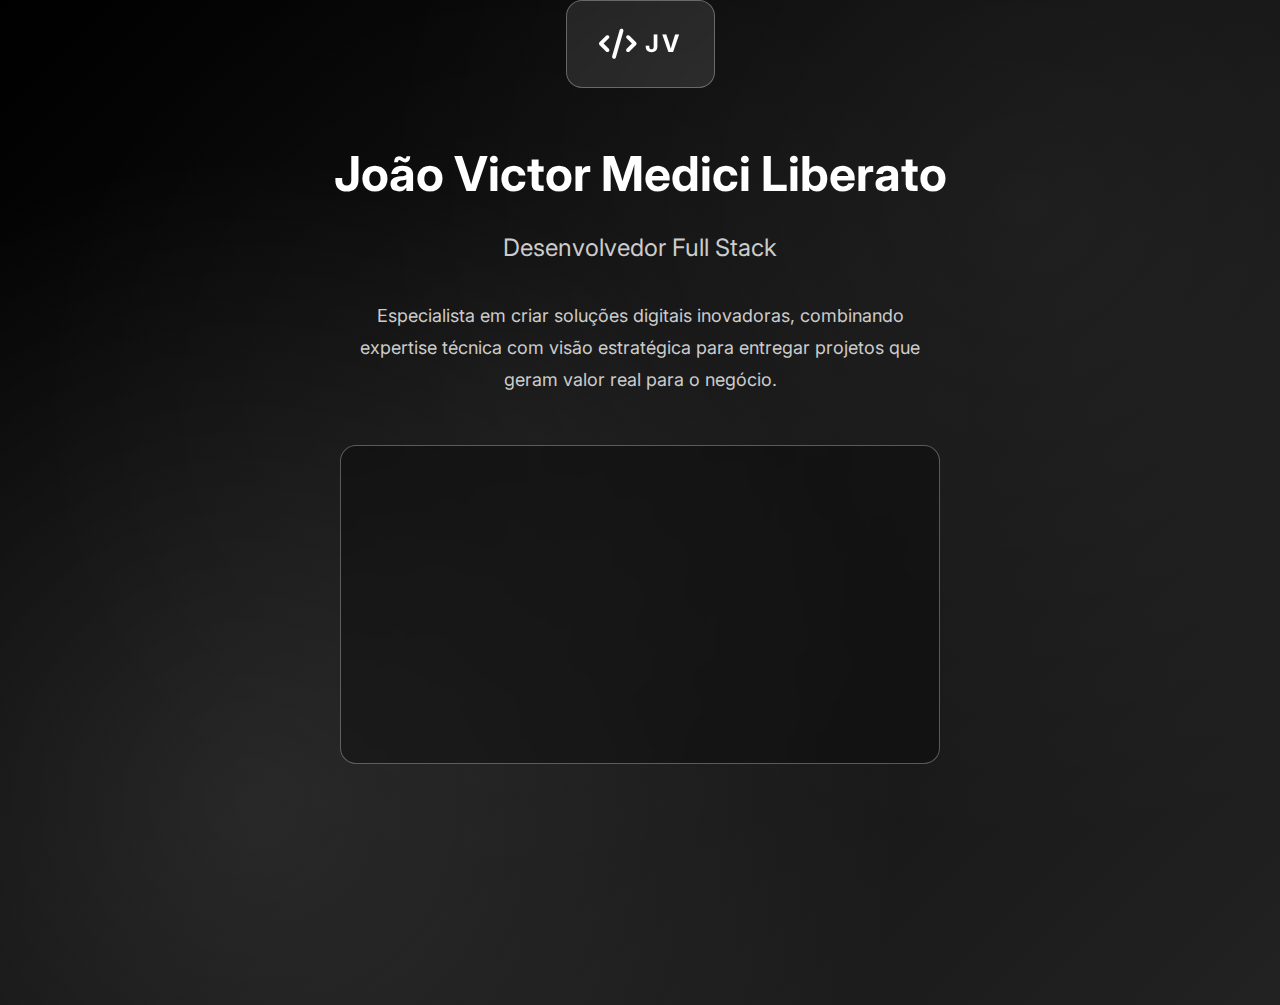
<file: index.html>
<!DOCTYPE html>
<html lang="pt-BR">
<head>
    <meta charset="UTF-8">
    <meta name="viewport" content="width=device-width, initial-scale=1.0">
    <title>João Victor - Desenvolvedor Full Stack</title>
    <link rel="stylesheet" href="css/style.css">
    <link href="https://fonts.googleapis.com/css2?family=Inter:wght@300;400;500;600;700&display=swap" rel="stylesheet">
    <link rel="stylesheet" href="https://cdnjs.cloudflare.com/ajax/libs/font-awesome/6.0.0/css/all.min.css">
    <style>
        /* Landing Page Styles */
        .landing-page {
            min-height: 100vh;
            background: linear-gradient(135deg, var(--primary-black) 0%, var(--secondary-black) 50%, var(--tertiary-black) 100%);
            display: flex;
            align-items: center;
            justify-content: center;
            position: relative;
            overflow: hidden;
        }

        .landing-page::before {
            content: '';
            position: absolute;
            top: 0;
            left: 0;
            right: 0;
            bottom: 0;
            background: 
                radial-gradient(circle at 20% 80%, rgba(255, 255, 255, 0.1) 0%, transparent 50%),
                radial-gradient(circle at 80% 20%, rgba(255, 255, 255, 0.05) 0%, transparent 50%),
                radial-gradient(circle at 40% 40%, rgba(255, 255, 255, 0.03) 0%, transparent 50%);
            pointer-events: none;
        }

        .landing-container {
            max-width: 1200px;
            width: 100%;
            padding: 0 var(--spacing-md);
            z-index: 1;
            position: relative;
            text-align: center;
        }

        .landing-content {
            animation: fadeInUp 1.5s ease-out;
        }

        .landing-logo {
            display: inline-flex;
            align-items: center;
            gap: var(--spacing-sm);
            margin-bottom: var(--spacing-2xl);
            padding: var(--spacing-lg) var(--spacing-xl);
            background: rgba(255, 255, 255, 0.1);
            border: 1px solid rgba(255, 255, 255, 0.3);
            border-radius: var(--radius-lg);
            backdrop-filter: blur(10px);
        }

        .landing-logo i {
            font-size: var(--font-size-3xl);
            color: var(--accent-white);
        }

        .landing-logo span {
            font-size: var(--font-size-2xl);
            font-weight: 700;
            color: var(--text-primary);
            letter-spacing: 3px;
        }

        .landing-title {
            margin-bottom: var(--spacing-xl);
        }

        .landing-title h1 {
            font-size: var(--font-size-5xl);
            font-weight: 700;
            color: var(--text-primary);
            margin-bottom: var(--spacing-md);
            background: linear-gradient(135deg, var(--text-primary) 0%, var(--accent-white) 100%);
            -webkit-background-clip: text;
            -webkit-text-fill-color: transparent;
            background-clip: text;
            animation: glow 2s ease-in-out infinite alternate;
        }

        .landing-title h2 {
            font-size: var(--font-size-2xl);
            font-weight: 400;
            color: var(--text-secondary);
            margin-bottom: var(--spacing-lg);
        }

        .landing-description {
            max-width: 600px;
            margin: 0 auto var(--spacing-2xl);
            font-size: var(--font-size-lg);
            color: var(--text-secondary);
            line-height: 1.8;
        }

        /* Typing Animation Styles */
        .typing-animation {
            margin-bottom: var(--spacing-3xl);
            display: flex;
            justify-content: center;
        }

        .typing-container {
            background: rgba(0, 0, 0, 0.3);
            border: 1px solid rgba(255, 255, 255, 0.3);
            border-radius: var(--radius-lg);
            padding: var(--spacing-xl);
            backdrop-filter: blur(10px);
            font-family: 'Courier New', monospace;
            font-size: var(--font-size-lg);
            line-height: 1.6;
            max-width: 600px;
            width: 100%;
        }

        .typing-line {
            margin-bottom: var(--spacing-md);
            opacity: 0;
            transform: translateY(20px);
            animation: typingFadeIn 0.8s ease-out forwards;
        }

        .typing-line:nth-child(1) { animation-delay: 0.5s; }
        .typing-line:nth-child(2) { animation-delay: 1.2s; }
        .typing-line:nth-child(3) { animation-delay: 1.9s; }
        .typing-line:nth-child(4) { animation-delay: 2.6s; }
        .typing-line:nth-child(5) { animation-delay: 3.3s; }

        .typing-prefix {
            color: #ff6b6b;
            font-weight: 600;
        }

        .typing-variable {
            color: #4ecdc4;
            font-weight: 600;
        }

        .typing-operator {
            color: #f7f7f7;
            margin: 0 4px;
        }

        .typing-value {
            color: #ffe66d;
            font-weight: 500;
        }

        .typing-semicolon {
            color: #f7f7f7;
            margin-left: 4px;
        }

        @keyframes typingFadeIn {
            to {
                opacity: 1;
                transform: translateY(0);
            }
        }



        .landing-cta {
            margin-bottom: var(--spacing-2xl);
        }

        .landing-btn {
            display: inline-flex;
            align-items: center;
            gap: var(--spacing-md);
            padding: var(--spacing-lg) var(--spacing-2xl);
            font-size: var(--font-size-xl);
            font-weight: 600;
            color: var(--primary-black);
            background: var(--accent-white);
            border: 2px solid var(--accent-white);
            border-radius: var(--radius-lg);
            text-decoration: none;
            transition: var(--transition-normal);
            box-shadow: 0 4px 15px rgba(255, 255, 255, 0.3);
        }

        .landing-btn:hover {
            background: var(--accent-white-hover);
            border-color: var(--accent-white-hover);
            transform: translateY(-3px);
            box-shadow: 0 8px 25px rgba(255, 255, 255, 0.4);
        }

        .landing-btn i {
            font-size: var(--font-size-lg);
        }

        .landing-footer {
            display: flex;
            justify-content: center;
            gap: var(--spacing-xl);
            margin-top: var(--spacing-2xl);
        }

        .landing-social {
            display: flex;
            gap: var(--spacing-md);
        }

        .landing-social a {
            display: flex;
            align-items: center;
            justify-content: center;
            width: 45px;
            height: 45px;
            background: rgba(255, 255, 255, 0.1);
            border: 1px solid rgba(255, 255, 255, 0.3);
            border-radius: var(--radius-md);
            color: var(--accent-white);
            text-decoration: none;
            transition: var(--transition-normal);
        }

        .landing-social a:hover {
            background: var(--accent-white);
            color: var(--primary-black);
            transform: translateY(-2px);
        }

        @keyframes fadeInUp {
            from {
                opacity: 0;
                transform: translateY(50px);
            }
            to {
                opacity: 1;
                transform: translateY(0);
            }
        }

        @keyframes glow {
            from {
                text-shadow: 0 0 20px rgba(255, 255, 255, 0.5);
            }
            to {
                text-shadow: 0 0 30px rgba(255, 255, 255, 0.8);
            }
        }

        /* Responsividade */
        @media (max-width: 768px) {
            .landing-title h1 {
                font-size: var(--font-size-4xl);
            }
            
            .landing-title h2 {
                font-size: var(--font-size-xl);
            }
            

            
            .landing-description {
                font-size: var(--font-size-base);
            }
            
            .typing-container {
                font-size: var(--font-size-base);
                padding: var(--spacing-lg);
            }
            
            .landing-btn {
                font-size: var(--font-size-lg);
                padding: var(--spacing-md) var(--spacing-xl);
            }
        }

        @media (max-width: 480px) {
            .landing-title h1 {
                font-size: var(--font-size-3xl);
            }
            
            .landing-title h2 {
                font-size: var(--font-size-lg);
            }
            
            .landing-logo {
                padding: var(--spacing-md) var(--spacing-lg);
            }
            
            .landing-logo span {
                font-size: var(--font-size-xl);
            }
            
            .typing-container {
                font-size: var(--font-size-sm);
                padding: var(--spacing-md);
            }
        }
    </style>
</head>
<body>
    <div class="landing-page">
        <div class="landing-container">
            <div class="landing-content">
                <div class="landing-logo">
                    <i class="fas fa-code"></i>
                    <span>JV</span>
                </div>
                
                <div class="landing-title">
                    <h1>João Victor Medici Liberato</h1>
                    <h2>Desenvolvedor Full Stack</h2>
                </div>
                
                <p class="landing-description">
                    Especialista em criar soluções digitais inovadoras, combinando expertise técnica 
                    com visão estratégica para entregar projetos que geram valor real para o negócio.
                </p>
                
                <div class="typing-animation">
                    <div class="typing-container">
                        <div class="typing-line">
                            <span class="typing-prefix">const</span>
                            <span class="typing-variable">name</span>
                            <span class="typing-operator">:</span>
                            <span class="typing-value">'JV'</span>
                            <span class="typing-semicolon">;</span>
                        </div>
                        <div class="typing-line">
                            <span class="typing-prefix">const</span>
                            <span class="typing-variable">passion</span>
                            <span class="typing-operator">:</span>
                            <span class="typing-value">'coding'</span>
                            <span class="typing-semicolon">;</span>
                        </div>
                        <div class="typing-line">
                            <span class="typing-prefix">const</span>
                            <span class="typing-variable">role</span>
                            <span class="typing-operator">:</span>
                            <span class="typing-value">'Full Stack Developer'</span>
                            <span class="typing-semicolon">;</span>
                        </div>
                        <div class="typing-line">
                            <span class="typing-prefix">const</span>
                            <span class="typing-variable">location</span>
                            <span class="typing-operator">:</span>
                            <span class="typing-value">'Brazil'</span>
                            <span class="typing-semicolon">;</span>
                        </div>
                        <div class="typing-line">
                            <span class="typing-prefix">const</span>
                            <span class="typing-variable">skills</span>
                            <span class="typing-operator">:</span>
                            <span class="typing-value">['JavaScript', 'React', 'Node.js', 'Python']</span>
                            <span class="typing-semicolon">;</span>
                        </div>
                    </div>
                </div>
                
                <div class="landing-cta">
                    <a href="portfolio.html" class="landing-btn">
                        <i class="fas fa-rocket"></i>
                        Começar
                    </a>
                </div>
                
                <div class="landing-footer">
                    <div class="landing-social">
                        <a href="https://www.linkedin.com/in/jo%C3%A3o-victor-medici-liberato-a2979618a/" title="LinkedIn">
                            <i class="fab fa-linkedin"></i>
                        </a>
                        <a href="https://github.com/Jotavmk" title="GitHub">
                            <i class="fab fa-github"></i>
                        </a>
                        <a href="https://www.instagram.com/jv.medici/" title="Instagram">
                            <i class="fab fa-instagram"></i>
                        </a>
                    </div>
                </div>
            </div>
        </div>
    </div>

    <script>
        // Adicionar efeito de hover nos botões sociais
        document.querySelectorAll('.landing-social a').forEach(link => {
            link.addEventListener('mouseenter', function() {
                this.style.transform = 'translateY(-3px) scale(1.1)';
            });
            
            link.addEventListener('mouseleave', function() {
                this.style.transform = 'translateY(0) scale(1)';
            });
        });

        // Adicionar efeito de clique no botão principal
        document.querySelector('.landing-btn').addEventListener('click', function(e) {
            // Adicionar efeito de clique
            this.style.transform = 'translateY(-1px) scale(0.98)';
            
            setTimeout(() => {
                this.style.transform = 'translateY(-3px) scale(1)';
            }, 150);
        });

        // Adicionar animação de entrada para os elementos
        const observerOptions = {
            threshold: 0.1,
            rootMargin: '0px 0px -50px 0px'
        };

        const observer = new IntersectionObserver((entries) => {
            entries.forEach(entry => {
                if (entry.isIntersecting) {
                    entry.target.style.opacity = '1';
                    entry.target.style.transform = 'translateY(0)';
                }
            });
        }, observerOptions);

        // Observar todos os elementos da landing page
        document.querySelectorAll('.landing-content > *').forEach(element => {
            element.style.opacity = '0';
            element.style.transform = 'translateY(30px)';
            element.style.transition = 'opacity 0.6s ease, transform 0.6s ease';
            observer.observe(element);
        });
    </script>
</body>
</html>
</file>
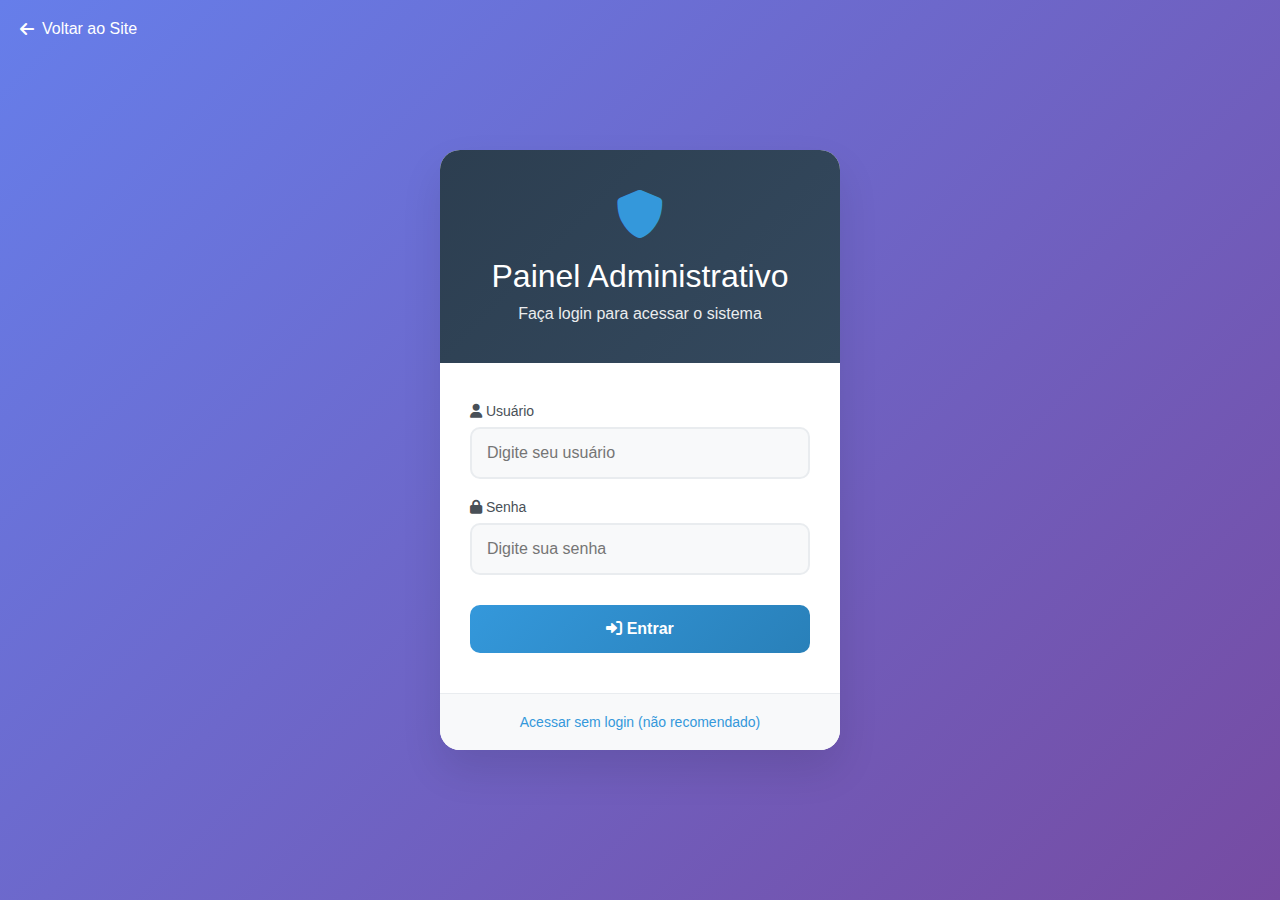
<file: admin_login.html>
<!DOCTYPE html>
<html lang="pt-BR">
<head>
    <meta charset="UTF-8">
    <meta name="viewport" content="width=device-width, initial-scale=1.0">
    <title>Login Administrativo - João Victor</title>
    <link rel="stylesheet" href="https://cdnjs.cloudflare.com/ajax/libs/font-awesome/6.0.0/css/all.min.css">
    <style>
        * {
            margin: 0;
            padding: 0;
            box-sizing: border-box;
        }
        
        body {
            font-family: 'Segoe UI', Tahoma, Geneva, Verdana, sans-serif;
            background: linear-gradient(135deg, #667eea 0%, #764ba2 100%);
            min-height: 100vh;
            display: flex;
            align-items: center;
            justify-content: center;
            padding: 20px;
        }
        
        .login-container {
            background: white;
            border-radius: 20px;
            box-shadow: 0 20px 40px rgba(0,0,0,0.1);
            overflow: hidden;
            width: 100%;
            max-width: 400px;
            position: relative;
        }
        
        .login-header {
            background: linear-gradient(135deg, #2c3e50 0%, #34495e 100%);
            color: white;
            padding: 40px 30px;
            text-align: center;
        }
        
        .login-header h1 {
            font-size: 2rem;
            margin-bottom: 10px;
            font-weight: 300;
        }
        
        .login-header p {
            font-size: 1rem;
            opacity: 0.9;
        }
        
        .login-header i {
            font-size: 3rem;
            margin-bottom: 20px;
            color: #3498db;
        }
        
        .login-form {
            padding: 40px 30px;
        }
        
        .form-group {
            margin-bottom: 20px;
        }
        
        .form-group label {
            display: block;
            margin-bottom: 8px;
            font-weight: 500;
            color: #495057;
            font-size: 14px;
        }
        
        .form-group input {
            width: 100%;
            padding: 15px;
            border: 2px solid #e9ecef;
            border-radius: 10px;
            font-size: 16px;
            transition: all 0.3s ease;
            background: #f8f9fa;
        }
        
        .form-group input:focus {
            outline: none;
            border-color: #3498db;
            background: white;
            box-shadow: 0 0 0 3px rgba(52, 152, 219, 0.1);
        }
        
        .btn-login {
            width: 100%;
            background: linear-gradient(135deg, #3498db 0%, #2980b9 100%);
            color: white;
            border: none;
            padding: 15px;
            border-radius: 10px;
            cursor: pointer;
            font-size: 16px;
            font-weight: 600;
            transition: all 0.3s ease;
            margin-top: 10px;
        }
        
        .btn-login:hover {
            transform: translateY(-2px);
            box-shadow: 0 10px 20px rgba(52, 152, 219, 0.3);
        }
        
        .btn-login:disabled {
            background: #bdc3c7;
            cursor: not-allowed;
            transform: none;
            box-shadow: none;
        }
        
        .login-footer {
            text-align: center;
            padding: 20px 30px;
            border-top: 1px solid #e9ecef;
            background: #f8f9fa;
        }
        
        .login-footer p {
            color: #6c757d;
            font-size: 14px;
        }
        
        .login-footer a {
            color: #3498db;
            text-decoration: none;
            font-weight: 500;
        }
        
        .login-footer a:hover {
            text-decoration: underline;
        }
        
        .result {
            margin-top: 15px;
            padding: 15px;
            border-radius: 10px;
            font-size: 14px;
            text-align: center;
        }
        
        .success {
            background: #d4edda;
            color: #155724;
            border: 1px solid #c3e6cb;
        }
        
        .error {
            background: #f8d7da;
            color: #721c24;
            border: 1px solid #f5c6cb;
        }
        
        .info {
            background: #d1ecf1;
            color: #0c5460;
            border: 1px solid #bee5eb;
        }
        
        .loading {
            display: inline-block;
            width: 20px;
            height: 20px;
            border: 3px solid #ffffff;
            border-radius: 50%;
            border-top-color: transparent;
            animation: spin 1s ease-in-out infinite;
        }
        
        @keyframes spin {
            to { transform: rotate(360deg); }
        }
        
        .back-link {
            position: absolute;
            top: 20px;
            left: 20px;
            color: white;
            text-decoration: none;
            font-size: 16px;
            display: flex;
            align-items: center;
            gap: 8px;
            transition: all 0.3s ease;
        }
        
        .back-link:hover {
            transform: translateX(-5px);
        }
    </style>
</head>
<body>
    <a href="index.html" class="back-link">
        <i class="fas fa-arrow-left"></i>
        Voltar ao Site
    </a>
    
    <div class="login-container">
        <div class="login-header">
            <i class="fas fa-shield-alt"></i>
            <h1>Painel Administrativo</h1>
            <p>Faça login para acessar o sistema</p>
        </div>
        
        <form class="login-form" id="loginForm">
            <div class="form-group">
                <label for="username">
                    <i class="fas fa-user"></i> Usuário
                </label>
                <input type="text" id="username" name="username" required placeholder="Digite seu usuário">
            </div>
            
            <div class="form-group">
                <label for="password">
                    <i class="fas fa-lock"></i> Senha
                </label>
                <input type="password" id="password" name="password" required placeholder="Digite sua senha">
            </div>
            
            <button type="submit" class="btn-login" id="loginBtn">
                <i class="fas fa-sign-in-alt"></i> Entrar
            </button>
            
            <div id="loginResult"></div>
        </form>
        
        <div class="login-footer">
            <p><a href="admin.html">Acessar sem login (não recomendado)</a></p>
        </div>
    </div>

    <script>
        const API_BASE_URL = '/sitejv/api';
        
        // Verificar se já está logado
        function checkIfLoggedIn() {
            const userData = localStorage.getItem('sitejv_user');
            if (userData) {
                const user = JSON.parse(userData);
                if (user && user.username) {
                    // Redirecionar para o painel admin
                    window.location.href = 'admin.html';
                }
            }
        }
        
        // Executar verificação ao carregar a página
        checkIfLoggedIn();
        
        // Login
        document.getElementById('loginForm').addEventListener('submit', async function(e) {
            e.preventDefault();
            
            const username = document.getElementById('username').value;
            const password = document.getElementById('password').value;
            const loginBtn = document.getElementById('loginBtn');
            const resultDiv = document.getElementById('loginResult');
            
            if (!username || !password) {
                resultDiv.className = 'result error';
                resultDiv.innerHTML = '<i class="fas fa-exclamation-triangle"></i> Preencha todos os campos';
                return;
            }
            
            // Mostrar loading
            loginBtn.innerHTML = '<span class="loading"></span> Entrando...';
            loginBtn.disabled = true;
            resultDiv.className = 'result info';
            resultDiv.innerHTML = '<i class="fas fa-spinner fa-spin"></i> Verificando credenciais...';
            
            try {
                const response = await fetch(API_BASE_URL + '/login_simple.php', {
                    method: 'POST',
                    headers: { 'Content-Type': 'application/json' },
                    body: JSON.stringify({ username, password })
                });
                
                const data = await response.json();
                
                if (data.success) {
                    // Salvar dados do usuário
                    localStorage.setItem('sitejv_user', JSON.stringify({
                        id: data.user_id,
                        username: data.username,
                        email: data.email,
                        is_admin: data.is_admin
                    }));
                    
                    resultDiv.className = 'result success';
                    resultDiv.innerHTML = '<i class="fas fa-check-circle"></i> Login realizado com sucesso! Redirecionando...';
                    
                    // Redirecionar para o painel admin
                    setTimeout(() => {
                        window.location.href = 'admin.html';
                    }, 1500);
                    
                } else {
                    resultDiv.className = 'result error';
                    resultDiv.innerHTML = `<i class="fas fa-times-circle"></i> ${data.error || 'Credenciais inválidas'}`;
                    loginBtn.innerHTML = '<i class="fas fa-sign-in-alt"></i> Entrar';
                    loginBtn.disabled = false;
                }
                
            } catch (error) {
                resultDiv.className = 'result error';
                resultDiv.innerHTML = `<i class="fas fa-times-circle"></i> Erro de conexão: ${error.message}`;
                loginBtn.innerHTML = '<i class="fas fa-sign-in-alt"></i> Entrar';
                loginBtn.disabled = false;
            }
        });
        
        // Verificação de segurança - remover credenciais padrão
        document.addEventListener('DOMContentLoaded', function() {
            // Manter campos limpos para segurança
            const usernameInput = document.getElementById('username');
            const passwordInput = document.getElementById('password');
            
            // Limpar placeholders para segurança
            usernameInput.placeholder = 'Digite seu usuário';
            passwordInput.placeholder = 'Digite sua senha';
        });
    </script>
</body>
</html>
</file>
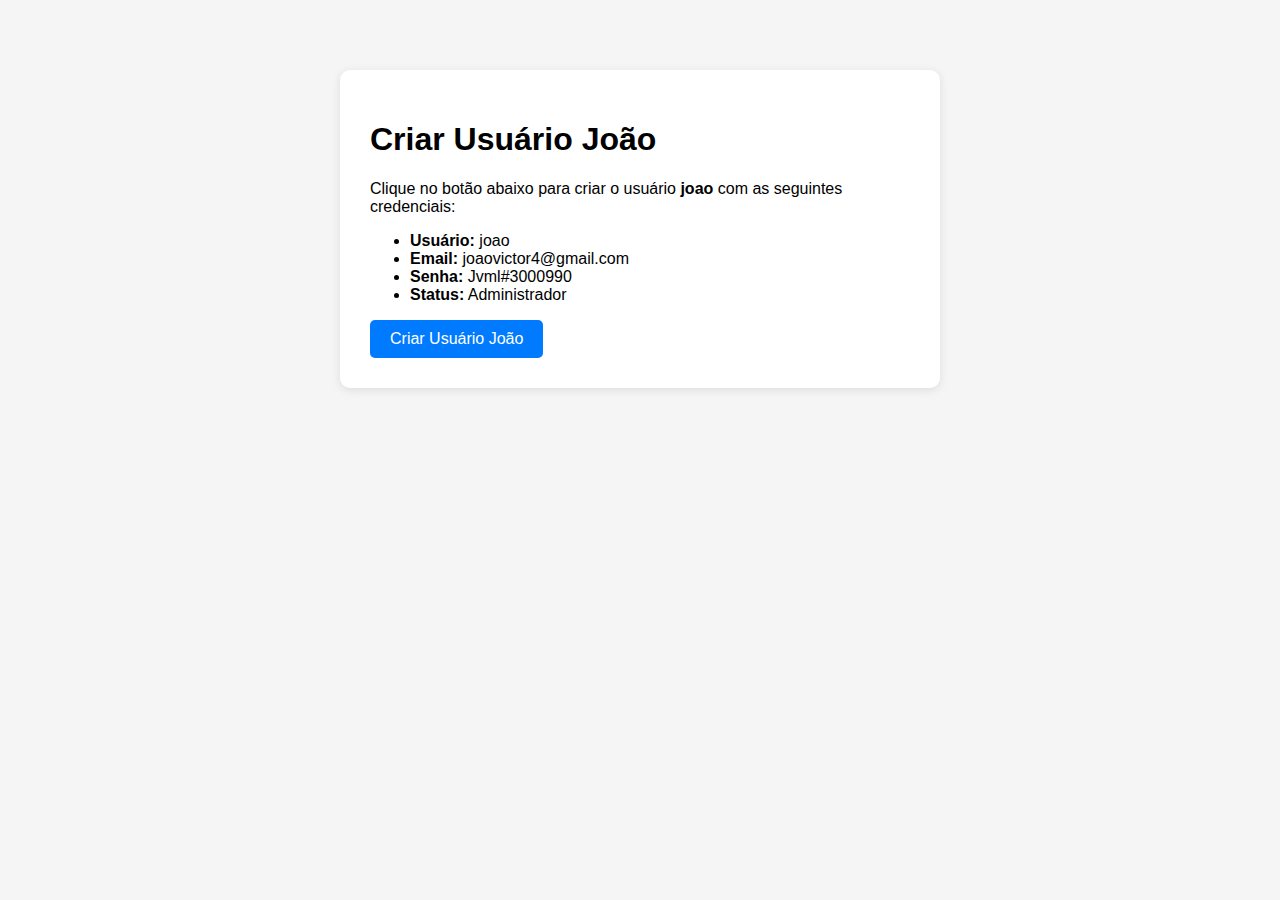
<file: create_joao_user.html>
<!DOCTYPE html>
<html lang="pt-BR">
<head>
    <meta charset="UTF-8">
    <meta name="viewport" content="width=device-width, initial-scale=1.0">
    <title>Criar Usuário João</title>
    <style>
        body {
            font-family: Arial, sans-serif;
            max-width: 600px;
            margin: 50px auto;
            padding: 20px;
            background-color: #f5f5f5;
        }
        .container {
            background: white;
            padding: 30px;
            border-radius: 10px;
            box-shadow: 0 2px 10px rgba(0,0,0,0.1);
        }
        button {
            background: #007bff;
            color: white;
            border: none;
            padding: 10px 20px;
            border-radius: 5px;
            cursor: pointer;
            font-size: 16px;
        }
        button:hover {
            background: #0056b3;
        }
        .result {
            margin-top: 20px;
            padding: 15px;
            border-radius: 5px;
            white-space: pre-wrap;
        }
        .success {
            background: #d4edda;
            color: #155724;
            border: 1px solid #c3e6cb;
        }
        .error {
            background: #f8d7da;
            color: #721c24;
            border: 1px solid #f5c6cb;
        }
    </style>
</head>
<body>
    <div class="container">
        <h1>Criar Usuário João</h1>
        <p>Clique no botão abaixo para criar o usuário <strong>joao</strong> com as seguintes credenciais:</p>
        <ul>
            <li><strong>Usuário:</strong> joao</li>
            <li><strong>Email:</strong> joaovictor4@gmail.com</li>
            <li><strong>Senha:</strong> Jvml#3000990</li>
            <li><strong>Status:</strong> Administrador</li>
        </ul>
        
        <button onclick="createUser()">Criar Usuário João</button>
        
        <div id="result"></div>
    </div>

    <script>
        async function createUser() {
            const button = document.querySelector('button');
            const resultDiv = document.getElementById('result');
            
            button.disabled = true;
            button.textContent = 'Criando usuário...';
            
            try {
                const response = await fetch('/sitejv/api/create_joao_user.php', {
                    method: 'POST',
                    headers: {
                        'Content-Type': 'application/json',
                    },
                    body: JSON.stringify({})
                });
                
                const data = await response.json();
                
                if (data.success) {
                    resultDiv.className = 'result success';
                    resultDiv.textContent = `✅ ${data.message}\n\nCredenciais:\n- Usuário: ${data.credentials.username}\n- Email: ${data.credentials.email}\n- Senha: ${data.credentials.password}\n- Admin: ${data.credentials.is_admin ? 'Sim' : 'Não'}`;
                } else {
                    resultDiv.className = 'result error';
                    resultDiv.textContent = `❌ ${data.message || data.error}`;
                }
            } catch (error) {
                resultDiv.className = 'result error';
                resultDiv.textContent = `❌ Erro ao criar usuário: ${error.message}`;
            } finally {
                button.disabled = false;
                button.textContent = 'Criar Usuário João';
            }
        }
    </script>
</body>
</html>
</file>
<file: css/style.css>
/* Reset and Base Styles */
html {
    width: 100%;
    max-width: 100%;
    overflow-x: hidden;
}

* {
    margin: 0;
    padding: 0;
    box-sizing: border-box;
}

:root {
    /* Color Palette */
    --primary-black: #000000;
    --secondary-black: #111111;
    --tertiary-black: #222222;
    --primary-white: #ffffff;
    --secondary-white: #f5f5f5;
    --accent-white: #ffffff;
    --accent-white-hover: #e6e6e6;
    --accent-white-light: #f0f0f0;
    --accent-blue: #ffffff;
    --accent-blue-hover: #e6e6e6;
    --accent-blue-light: #f0f0f0;
    --text-primary: #ffffff;
    --text-secondary: #cccccc;
    --text-muted: #888888;
    --border-color: #333333;
    --shadow-color: rgba(255, 255, 255, 0.1);
    --accent-color: #ffffff;
    --bg-primary: #000000;
    --bg-color: #000000;
    
    /* Typography */
    --font-family: 'Inter', -apple-system, BlinkMacSystemFont, 'Segoe UI', Roboto, sans-serif;
    --font-size-xs: 0.75rem;
    --font-size-sm: 0.875rem;
    --font-size-base: 1rem;
    --font-size-lg: 1.125rem;
    --font-size-xl: 1.25rem;
    --font-size-2xl: 1.5rem;
    --font-size-3xl: 1.875rem;
    --font-size-4xl: 2.25rem;
    --font-size-5xl: 3rem;
    
    /* Spacing */
    --spacing-xs: 0.25rem;
    --spacing-sm: 0.5rem;
    --spacing-md: 1rem;
    --spacing-lg: 1.5rem;
    --spacing-xl: 2rem;
    --spacing-2xl: 3rem;
    --spacing-3xl: 4rem;
    
    /* Border Radius */
    --radius-sm: 0.25rem;
    --radius-md: 0.5rem;
    --radius-lg: 1rem;
    --radius-xl: 1.5rem;
    
    /* Transitions */
    --transition-fast: 0.15s ease;
    --transition-normal: 0.3s ease;
    --transition-slow: 0.5s ease;
}

body {
    font-family: var(--font-family);
    background-color: var(--primary-black);
    color: var(--text-primary);
    line-height: 1.6;
    overflow-x: hidden;
    width: 100%;
    max-width: 100%;
}

/* Container */
.container {
    max-width: 1200px;
    margin: 0 auto;
    padding: 0 var(--spacing-md);
}

/* Navigation */
.navbar {
    position: fixed;
    top: 0;
    width: 100%;
    background-color: rgba(10, 10, 10, 0.95);
    backdrop-filter: blur(10px);
    border-bottom: 1px solid var(--border-color);
    z-index: 1000;
    transition: var(--transition-normal);
}

.nav-container {
    max-width: 1200px;
    margin: 0 auto;
    padding: 0 var(--spacing-md);
    display: flex;
    justify-content: space-between;
    align-items: center;
    height: 70px;
}

.nav-logo a {
    display: flex;
    align-items: center;
    gap: 0.5rem;
    text-decoration: none;
    transition: var(--transition-normal);
}

.nav-logo a:hover {
    transform: scale(1.05);
}

.nav-logo .logo-arrow {
    color: var(--accent-blue);
    font-size: 1.5rem;
    font-weight: bold;
    transition: var(--transition-normal);
}

.nav-logo a:hover .logo-arrow {
    transform: translateX(5px);
}

.nav-logo .logo-text {
    color: var(--text-primary);
    font-size: 1.5rem;
    font-weight: bold;
}

.nav-menu {
    display: flex;
    list-style: none;
    gap: 2rem;
}

.nav-link {
    color: var(--text-primary);
    text-decoration: none;
    font-weight: 500;
    transition: var(--transition-normal);
    position: relative;
}

.nav-link:hover {
    color: var(--accent-blue);
}

.nav-link::after {
    content: '';
    position: absolute;
    bottom: -5px;
    left: 0;
    width: 0;
    height: 2px;
    background: var(--accent-blue);
    transition: var(--transition-normal);
}

.nav-link:hover::after {
    width: 100%;
}

.hamburger {
    display: none;
    flex-direction: column;
    cursor: pointer;
}

.bar {
    width: 25px;
    height: 3px;
    background: var(--text-primary);
    margin: 3px 0;
    transition: var(--transition-normal);
}

/* Main Content */
.main-content {
    padding-top: 70px;
    min-height: 100vh;
}

/* Hero Section */
    .hero {
        min-height: 100vh;
        display: flex;
        align-items: center;
        justify-content: flex-start;
        background: var(--primary-black);
        position: relative;
        overflow: hidden;
    }

.hero::before {
    content: '';
    position: absolute;
    top: 0;
    right: 0;
    width: 50%;
    height: 100%;
    background-image: url('../images/perfil/capa2.jpg');
    background-size: cover;
    background-position: center;
    background-repeat: no-repeat;
    filter: grayscale(100%);
    z-index: 1;
}

.hero::after {
    content: '';
    position: absolute;
    top: 0;
    right: 0;
    width: 50%;
    height: 100%;
    background: linear-gradient(135deg, rgba(0, 0, 0, 0.8) 0%, rgba(0, 0, 0, 0.6) 50%, rgba(0, 0, 0, 0.4) 100%);
    animation: pulse 4s ease-in-out infinite;
    z-index: 2;
}

    .hero-content {
        display: flex;
        flex-direction: column;
        gap: 3rem;
        align-items: flex-start;
        text-align: left;
        z-index: 3;
        position: relative;
        padding-left: 100px;
        max-width: 50%;
        width: 100%;
    }

        .hero-main {
        display: flex;
        flex-direction: column;
        align-items: flex-start;
        max-width: 100%;
        width: 100%;
        text-align: left;
    }
    
    .hero-text {
        text-align: left;
    }

.hero-title {
    font-size: 3.5rem;
    font-weight: 700;
    margin-bottom: 1rem;
    color: var(--text-primary);
}

.highlight {
    color: var(--accent-white);
    position: relative;
}

.highlight::after {
    content: '';
    position: absolute;
    bottom: 0;
    left: 0;
    width: 100%;
    height: 3px;
    background: var(--accent-white);
    animation: glow 2s ease-in-out infinite alternate;
}

@keyframes glow {
    0% { box-shadow: 0 0 5px var(--accent-white); }
    100% { box-shadow: 0 0 20px var(--accent-white), 0 0 30px var(--accent-white); }
}

.hero-subtitle {
    font-size: 1.5rem;
    color: var(--accent-white);
    margin-bottom: 1rem;
}

.hero-description {
    font-size: 1.125rem;
    color: var(--text-secondary);
    margin-bottom: 2rem;
    line-height: 1.6;
}

.hero-buttons {
    display: flex;
    gap: 1rem;
    flex-wrap: wrap;
}

.btn {
    display: inline-flex;
    align-items: center;
    gap: 0.5rem;
    padding: 0.75rem 1.5rem;
    font-size: 1rem;
    font-weight: 600;
    text-decoration: none;
    border-radius: 0.5rem;
    transition: var(--transition-normal);
    border: none;
    cursor: pointer;
}

.btn-primary {
    background: linear-gradient(135deg, var(--primary-black) 0%, var(--secondary-black) 100%);
    color: var(--primary-white);
}

.btn-primary:hover {
    transform: translateY(-2px);
    box-shadow: 0 8px 25px rgba(0, 0, 0, 0.3);
}

.btn-secondary {
    background: linear-gradient(135deg, var(--primary-black) 0%, var(--secondary-black) 100%);
    color: var(--primary-white);
}

.btn-secondary:hover {
    transform: translateY(-2px);
    box-shadow: 0 8px 25px rgba(0, 0, 0, 0.3);
}

.btn-outline {
    background: transparent;
    color: var(--text-primary);
    border: 2px solid var(--border-color);
}

.btn-outline:hover {
    border-color: var(--accent-white);
    color: var(--accent-white);
}

/* Section Headers */
.section-header {
    text-align: center;
    margin-bottom: 3rem;
}

.section-title {
    font-size: 2.5rem;
    font-weight: 700;
    color: inherit;
    margin-bottom: 1rem;
}

.section-line {
    width: 100px;
    height: 3px;
    background: linear-gradient(90deg, var(--accent-white), var(--accent-white-light));
    margin: 0 auto;
    border-radius: 2px;
}

/* About Section - White */
.about-section {
    padding: 5rem 0;
    background: var(--primary-white);
    color: var(--primary-black);
}

.about-content {
    text-align: center;
    max-width: 800px;
    margin: 0 auto;
}

.about-text p {
    margin-bottom: 1.5rem;
    line-height: 1.8;
    font-size: 1.1rem;
    color: var(--primary-black);
}

.about-text p:last-child {
    margin-bottom: 0;
    font-weight: 500;
    color: var(--primary-black);
}

/* Skills Section - White */
.skills-section {
    padding: 5rem 0;
    background: var(--primary-white);
    color: var(--primary-black);
}

.skills-grid {
    display: flex;
    flex-wrap: wrap;
    justify-content: center;
    gap: 3rem;
    margin-top: 2rem;
}

.skill-icon {
    display: flex;
    justify-content: center;
    align-items: center;
    transition: all 0.3s ease;
}

.skill-icon-img {
    width: 60px;
    height: 60px;
    object-fit: contain;
    transition: all 0.3s ease;
    filter: brightness(0.9);
}

.skill-icon:hover .skill-icon-img {
    transform: scale(1.2);
    filter: brightness(1.1);
}

/* Soft Skills Section */
.soft-skills-section {
    margin-top: 4rem;
    padding-top: 3rem;
    border-top: 1px solid rgba(0, 0, 0, 0.2);
}

.soft-skills-section .section-header {
    margin-bottom: 2rem;
}

.soft-skills-section .section-header h3 {
    color: var(--primary-black);
    font-size: 1.8rem;
    margin-bottom: 0.5rem;
}

.soft-skills-section .section-header p {
    color: var(--primary-black);
    font-size: 1rem;
}

.soft-skills-content {
    max-width: 800px;
    margin: 0 auto;
}

.soft-skills-content p {
    margin-bottom: 1.5rem;
    line-height: 1.8;
    font-size: 1.1rem;
    color: var(--primary-black);
    text-align: center;
}

.soft-skills-content p:last-child {
    margin-bottom: 0;
}

.soft-skills-content strong {
    color: var(--primary-black);
    font-weight: 600;
}

/* Comments Section - Black */
.comments-section {
    padding: 5rem 0;
    background: var(--primary-black);
    color: var(--primary-white);
}

.comments-container {
    overflow: hidden;
    position: relative;
}

.comments-carousel {
    display: flex;
    flex-direction: row;
    flex-wrap: nowrap;
    gap: 2rem;
    animation: slideComments 30s linear infinite;
    width: max-content;
    align-items: stretch;
}

.no-comments {
    text-align: center;
    padding: 2rem;
    color: #666;
    font-style: italic;
}

@keyframes slideComments {
    0% {
        transform: translateX(100vw);
    }
    100% {
        transform: translateX(-100%);
    }
}

.comment-card {
    background: rgba(20, 20, 20, 0.9);
    border: 1px solid rgba(255, 255, 255, 0.2);
    border-radius: 15px;
    padding: 2rem;
    min-width: 350px;
    max-width: 400px;
    backdrop-filter: blur(10px);
    transition: all 0.3s ease;
    box-shadow: 0 8px 32px rgba(255, 255, 255, 0.1);
}

.comment-card:hover {
    transform: translateY(-5px);
    box-shadow: 0 12px 40px rgba(255, 255, 255, 0.2);
    border-color: rgba(255, 255, 255, 0.4);
}

.comment-header {
    display: flex;
    justify-content: space-between;
    align-items: flex-start;
    margin-bottom: 1.5rem;
}

.comment-user {
    display: flex;
    align-items: center;
    gap: 1rem;
}

.user-avatar {
    width: 50px;
    height: 50px;
    border-radius: 50%;
    object-fit: cover;
    border: 2px solid var(--accent-color);
}

.user-avatar-placeholder {
    width: 50px;
    height: 50px;
    border-radius: 50%;
    background: linear-gradient(135deg, var(--accent-color), var(--accent-blue-light));
    display: flex;
    align-items: center;
    justify-content: center;
    color: var(--bg-color);
    font-size: 1.2rem;
}

.user-info h4 {
    color: var(--text-primary);
    margin: 0 0 0.25rem 0;
    font-size: 1.1rem;
}

.user-bio {
    color: var(--text-secondary);
    font-size: 0.9rem;
    margin: 0;
}

.comment-rating {
    display: flex;
    gap: 0.25rem;
}

.star-filled {
    color: #ffd700;
    font-size: 0.9rem;
}

.star-empty {
    color: rgba(255, 215, 0, 0.3);
    font-size: 0.9rem;
}

.comment-content {
    margin-bottom: 1.5rem;
}

.comment-text {
    color: var(--text-secondary);
    line-height: 1.6;
    font-size: 1rem;
    margin: 0 0 1rem 0;
}

.comment-project {
    margin-top: 1rem;
}

.project-tag {
    background: rgba(255, 255, 255, 0.1);
    color: var(--accent-color);
    padding: 0.25rem 0.75rem;
    border-radius: 20px;
    font-size: 0.8rem;
    border: 1px solid rgba(255, 255, 255, 0.3);
}

.comment-footer {
    display: flex;
    justify-content: flex-end;
}

.comment-date {
    color: var(--text-secondary);
    font-size: 0.8rem;
    opacity: 0.7;
}

/* Pause animation on hover */
.comments-carousel:hover {
    animation-play-state: paused;
}

/* Login and Comment Form Section - White */
.login-comment-section {
    padding: 5rem 0;
    background: var(--primary-white);
    color: var(--primary-black);
}

/* Old form styles removed - using new comment system styles */

/* Old rating styles removed - using new rating-stars styles */

/* Old form styles removed - using new comment system styles */

/* Projects Section - White */
.projects-section {
    padding: 5rem 0;
    background: var(--primary-white);
    color: var(--primary-black);
}

.projects-grid {
    display: grid;
    grid-template-columns: repeat(auto-fit, minmax(350px, 1fr));
    gap: 2rem;
    margin-top: 2rem;
}

.project-card {
    background: rgba(255, 255, 255, 0.9);
    border: 1px solid rgba(0, 0, 0, 0.2);
    border-radius: 15px;
    transition: all 0.3s ease;
    backdrop-filter: blur(10px);
}

.project-card:hover {
    transform: translateY(-5px);
    box-shadow: 0 12px 40px rgba(0, 0, 0, 0.2);
    border-color: rgba(0, 0, 0, 0.4);
}

.project-image {
    height: 200px;
    overflow: hidden;
    position: relative;
}

.project-image img {
    width: 100%;
    height: 100%;
    object-fit: cover;
    transition: transform 0.3s ease;
}

.project-card:hover .project-image img {
    transform: scale(1.05);
}

.project-placeholder {
    width: 100%;
    height: 100%;
    background: linear-gradient(135deg, rgba(0, 0, 0, 0.1), rgba(0, 0, 0, 0.05));
    display: flex;
    align-items: center;
    justify-content: center;
    font-size: 3rem;
    color: var(--primary-black);
}

.project-content {
    padding: 1.5rem;
}

.project-title {
    font-size: 1.25rem;
    font-weight: 600;
    color: var(--primary-black);
    margin-bottom: 0.5rem;
}

.project-description {
    color: var(--primary-black);
    margin-bottom: 1rem;
    line-height: 1.6;
}

.project-tech {
    display: flex;
    flex-wrap: wrap;
    gap: 0.5rem;
    margin-bottom: 1rem;
}

.tech-tag {
    background: rgba(0, 0, 0, 0.1);
    color: var(--primary-black);
    padding: 0.25rem 0.75rem;
    border-radius: 20px;
    font-size: 0.8rem;
    border: 1px solid rgba(255, 255, 255, 0.3);
}

.project-links {
    display: flex;
    gap: 1rem;
    margin-top: 1rem;
    opacity: 1 !important;
    visibility: visible !important;
}

.project-link {
    display: inline-flex;
    align-items: center;
    gap: 0.5rem;
    padding: 0.5rem 1rem;
    background: rgba(0, 0, 0, 0.8);
    color: var(--primary-white);
    text-decoration: none;
    border-radius: 8px;
    font-size: 0.8rem;
    font-weight: 500;
    transition: all 0.3s ease;
    border: 1px solid rgba(255, 255, 255, 0.3);
    opacity: 1 !important;
    visibility: visible !important;
}

.project-link:hover {
    background: var(--primary-white);
    color: var(--primary-black);
    transform: translateY(-2px);
    box-shadow: 0 4px 12px rgba(0, 0, 0, 0.3);
    opacity: 1 !important;
    visibility: visible !important;
}

/* Contact Section - White */
.contact-section {
    padding: 5rem 0;
    background: var(--primary-white);
    color: var(--primary-black);
}

.contact-content {
    display: grid;
    grid-template-columns: 1fr 1fr;
    gap: 4rem;
    align-items: start;
    justify-content: center;
    width: 100%;
    max-width: 1200px;
    margin: 0 auto;
    position: relative;
    left: 65%;
    transform: translateX(-50%);
}

.contact-info {
    display: flex;
    flex-direction: column;
    gap: 2rem;
}

.contact-item {
    display: flex;
    align-items: center;
    gap: 1.5rem;
    padding: 1.5rem;
    background: rgba(255, 255, 255, 0.1);
    border-radius: 15px;
    border: 1px solid rgba(255, 255, 255, 0.2);
    transition: all 0.3s ease;
}

.contact-item:hover {
    transform: translateY(-3px);
    box-shadow: 0 10px 30px rgba(255, 255, 255, 0.2);
    border-color: var(--accent-color);
}

.contact-icon {
    width: 60px;
    height: 60px;
    background: var(--accent-color);
    border-radius: 50%;
    display: flex;
    align-items: center;
    justify-content: center;
    font-size: 1.5rem;
    color: var(--bg-primary);
}

.contact-details h3 {
    color: var(--primary-black);
    margin-bottom: 0.5rem;
    font-size: 1.2rem;
}

.contact-details p {
    color: var(--primary-black);
    margin: 0;
}

/* Social Icons Container */
.social-icons-container {
    display: flex;
    justify-content: center;
    align-items: center;
    gap: var(--spacing-xl);
    margin-top: var(--spacing-lg);
}

.social-icon-link {
    display: flex;
    align-items: center;
    justify-content: center;
    width: 60px;
    height: 60px;
    background-color: var(--accent-blue);
    border-radius: 50%;
    color: var(--primary-black);
    font-size: var(--font-size-xl);
    text-decoration: none;
    transition: var(--transition-normal);
    box-shadow: 0 4px 15px rgba(255, 255, 255, 0.2);
}

.social-icon-link:hover {
    transform: translateY(-5px);
    box-shadow: 0 8px 25px rgba(255, 255, 255, 0.4);
    background-color: var(--accent-blue-hover);
}

.contact-form {
    background: rgba(255, 255, 255, 0.05);
    padding: 2rem;
    border-radius: 15px;
    border: 1px solid rgba(255, 255, 255, 0.2);
}

.form-group {
    margin-bottom: 1.5rem;
}

.form-group input,
.form-group textarea {
    width: 100%;
    padding: 1rem;
    background: rgba(255, 255, 255, 0.1);
    border: 1px solid rgba(255, 255, 255, 0.3);
    border-radius: 10px;
    color: var(--text-primary);
    font-size: 1rem;
    transition: all 0.3s ease;
}

.form-group input:focus,
.form-group textarea:focus {
    outline: none;
    border-color: var(--accent-color);
    box-shadow: 0 0 20px rgba(255, 255, 255, 0.3);
}

.form-group input::placeholder,
.form-group textarea::placeholder {
    color: var(--text-secondary);
}

/* Contact Grid */
.contact-grid {
    display: grid;
    grid-template-columns: 1fr 1fr;
    gap: 4rem;
    align-items: start;
}

.contact-info-card {
    background: rgba(255, 255, 255, 0.9);
    border: 1px solid rgba(0, 0, 0, 0.2);
    border-radius: 15px;
    padding: 2rem;
    backdrop-filter: blur(10px);
    box-shadow: 0 8px 32px rgba(0, 0, 0, 0.1);
}

.contact-info-card h2 {
    color: var(--primary-black);
    font-size: 1.5rem;
    margin-bottom: 1.5rem;
    text-align: center;
}

.contact-items {
    display: flex;
    flex-direction: column;
    gap: 1.5rem;
}

/* Hero Stats */
.hero-stats {
    display: flex;
    gap: 4rem;
    justify-content: center;
    margin-top: 2rem;
}

.hero-stats .stat {
    text-align: center;
    padding: 1.5rem;
    background: rgba(255, 255, 255, 0.1);
    border-radius: 15px;
    border: 1px solid rgba(255, 255, 255, 0.2);
    min-width: 120px;
    transition: all 0.3s ease;
}

.hero-stats .stat:hover {
    transform: translateY(-5px);
    box-shadow: 0 10px 30px rgba(255, 255, 255, 0.2);
    border-color: var(--accent-color);
}

.hero-stats .stat-number {
    display: block;
    font-size: 2.5rem;
    font-weight: 700;
    color: var(--accent-color);
    margin-bottom: 0.5rem;
}

.hero-stats .stat-label {
    font-size: 1rem;
    color: var(--text-secondary);
    font-weight: 500;
}

/* Hero Image */
.hero-image {
    display: flex;
    justify-content: center;
    align-items: center;
}

.profile-image {
    width: 250px;
    height: 250px;
    overflow: hidden;
    box-shadow: 0 0 50px rgba(255, 255, 255, 0.3);
    animation: profileGlow 3s ease-in-out infinite alternate;
    position: relative;
}

.profile-photo {
    width: 100%;
    height: 100%;
    object-fit: cover;
    object-position: center 20%;
    transition: transform 0.3s ease;
}

.profile-image:hover .profile-photo {
    transform: scale(1.05);
}

@keyframes profileGlow {
    0% { box-shadow: 0 0 50px rgba(255, 255, 255, 0.3); }
    100% { box-shadow: 0 0 80px rgba(255, 255, 255, 0.5); }
}

/* Contact Form */
.contact-form form {
    display: flex;
    flex-direction: column;
    gap: 1rem;
}

.contact-form .btn {
    align-self: flex-start;
    margin-top: 1rem;
}

/* Typing Animation */
.typing-text {
    border-right: 3px solid var(--accent-blue);
    white-space: nowrap;
    overflow: hidden;
    animation: typing 3.5s steps(40, end), blink-caret 0.75s step-end infinite;
}

@keyframes typing {
    from { width: 0; }
    to { width: 100%; }
}

@keyframes blink-caret {
    from, to { border-color: transparent; }
    50% { border-color: var(--accent-blue); }
}

/* Slide-in Animation */
.slide-in {
    opacity: 0;
    transform: translateX(100%);
    animation: slideIn 1s cubic-bezier(0.4, 0, 0.2, 1) forwards;
}

.slide-in:nth-child(1) { animation-delay: 0.2s; }
.slide-in:nth-child(2) { animation-delay: 0.4s; }
.slide-in:nth-child(3) { animation-delay: 0.6s; }
.slide-in:nth-child(4) { animation-delay: 0.8s; }
.slide-in:nth-child(5) { animation-delay: 1s; }

@keyframes slideIn {
    from {
        opacity: 0;
        transform: translateX(100%);
    }
    to {
        opacity: 1;
        transform: translateX(0);
    }
}

/* Individual element animations with delays */
.slide-in-element {
    opacity: 0;
    transition: opacity 0.6s ease-in-out;
}

.slide-in-element.animate {
    opacity: 1;
}

/* Staggered delays for multiple elements */
.slide-in-element:nth-child(1) { transition-delay: 0.1s; }
.slide-in-element:nth-child(2) { transition-delay: 0.2s; }
.slide-in-element:nth-child(3) { transition-delay: 0.3s; }
.slide-in-element:nth-child(4) { transition-delay: 0.4s; }
.slide-in-element:nth-child(5) { transition-delay: 0.5s; }
.slide-in-element:nth-child(6) { transition-delay: 0.6s; }
.slide-in-element:nth-child(7) { transition-delay: 0.7s; }
.slide-in-element:nth-child(8) { transition-delay: 0.8s; }
.slide-in-element:nth-child(9) { transition-delay: 0.9s; }

/* Estilos para mensagens do sistema de comentários */
.message {
    position: fixed;
    top: 20px;
    right: 20px;
    padding: 15px 20px;
    border-radius: 5px;
    color: white;
    z-index: 1000;
    animation: slideIn 0.3s ease;
    box-shadow: 0 4px 12px rgba(0, 0, 0, 0.3);
}

.message.success {
    background-color: #28a745;
}

.message.error {
    background-color: #dc3545;
}

.message.info {
    background-color: #17a2b8;
}

@keyframes slideIn {
    from {
        transform: translateX(100%);
        opacity: 0;
    }
    to {
        transform: translateX(0);
        opacity: 1;
    }
}

/* Estilos para seção de comentários dinâmicos */
.dynamic-comments-section {
    margin-top: 3rem;
    padding: 2rem 0;
    border-top: 1px solid rgba(255, 255, 255, 0.1);
}

.comments-list {
    margin-top: 1.5rem;
}

.no-comments {
    text-align: center;
    padding: 2rem;
    opacity: 0.7;
    color: var(--text-secondary);
    font-style: italic;
}

/* Estilos para comentários */
.comment-item {
    background: rgba(255, 255, 255, 0.1);
    border: 1px solid rgba(255, 255, 255, 0.2);
    border-radius: 10px;
    padding: 1.5rem;
    margin-bottom: 1rem;
    backdrop-filter: blur(10px);
}

.comment-header {
    display: flex;
    justify-content: space-between;
    align-items: center;
    margin-bottom: 1rem;
    flex-wrap: wrap;
    gap: 0.5rem;
}

.comment-header h4 {
    margin: 0;
    color: var(--text-primary);
    font-size: 1.1rem;
}

.comment-rating {
    display: flex;
    gap: 2px;
}

.comment-rating .fas.fa-star {
    color: rgba(255, 255, 255, 0.3);
    font-size: 0.9rem;
}

.comment-rating .fas.fa-star.filled {
    color: #ffc107;
}

.comment-date {
    font-size: 0.9rem;
    opacity: 0.7;
    color: var(--text-secondary);
}

.comment-message {
    color: var(--text-primary);
    line-height: 1.6;
}

.no-comments {
    text-align: center;
    padding: 2rem;
    opacity: 0.7;
    color: var(--text-secondary);
    font-style: italic;
}

/* Responsive Design */
@media (max-width: 768px) {
    .hamburger {
        display: flex;
    }
    
    .nav-menu {
        position: fixed;
        left: -100%;
        top: 70px;
        flex-direction: column;
        background-color: rgba(10, 10, 10, 0.95);
        width: 100%;
        text-align: center;
        transition: 0.3s;
        backdrop-filter: blur(10px);
        padding: 2rem 0;
    }
    
    .nav-menu.active {
        left: 0;
    }
    
    .hero-content {
        flex-direction: column;
        text-align: left;
        padding-left: 20px;
        padding-right: 20px;
        max-width: 100%;
        width: 100%;
    }
    
    .hero-main {
        grid-template-columns: 1fr;
        gap: 2rem;
    }
    
    .hero-text {
        text-align: left;
    }
    
    .hero-title {
        font-size: 2.5rem;
    }
    
    .hero-buttons {
        justify-content: flex-start;
    }
    
    .hero-image {
        display: flex;
        justify-content: center;
        margin-top: 2rem;
    }
    
    .profile-image {
        width: 200px;
        height: 200px;
    }
    
    .about-stats {
        flex-direction: column;
    }
    
    .skills-grid {
        grid-template-columns: repeat(auto-fit, minmax(250px, 1fr));
    }
    
    .projects-grid {
        grid-template-columns: 1fr;
    }
    
    .footer-content {
        grid-template-columns: 1fr;
        gap: 2rem;
    }
    
    .footer-section {
        text-align: center;
    }
    
    .footer-nav {
        align-items: center;
    }
    
    .social-links {
        justify-content: center;
    }
    
    .footer-bottom-content {
        flex-direction: column;
        gap: 1rem;
        text-align: center;
    }
    
    .footer-bottom-links {
        justify-content: center;
        flex-wrap: wrap;
    }
    
    .back-to-top {
        right: 1rem;
        bottom: 1rem;
    }

    /* Contact Section Responsive */
.contact-content {
    grid-template-columns: 1fr;
    gap: 2rem;
    padding: 0 20px;
    left: auto;
    transform: none;
}

    .contact-info-card {
        padding: 1.5rem;
    }

    .contact-items {
        gap: 1rem;
    }

    .contact-item {
        padding: 1rem;
        flex-direction: column;
        text-align: center;
    }

    .contact-icon {
        width: 50px;
        height: 50px;
        font-size: 1.2rem;
    }

    .social-icons-container {
        gap: 1rem;
    }

    .social-icon-link {
        width: 50px;
        height: 50px;
        font-size: 1.2rem;
    }
}

@media (max-width: 480px) {
    .hero {
        background-size: cover;
        background-position: center;
    }
    
    .hero-content {
        padding-left: 15px;
        padding-right: 15px;
        max-width: 100%;
    }
    
    .hero-title {
        font-size: 2rem;
    }
    
    .hero-subtitle {
        font-size: 1.25rem;
    }
    
    .hero-description {
        font-size: 1rem;
    }
    
    .profile-image {
        width: 150px;
        height: 150px;
    }
    
    .hero-main {
        gap: 1.5rem;
    }

    /* Contact Section Responsive for Small Screens */
.contact-content {
    gap: 1.5rem;
    padding: 0 15px;
    left: auto;
    transform: none;
}

    .contact-info-card {
        padding: 1rem;
    }

    .contact-item {
        padding: 0.75rem;
    }

    .contact-icon {
        width: 40px;
        height: 40px;
        font-size: 1rem;
    }

    .social-icon-link {
        width: 40px;
        height: 40px;
        font-size: 1rem;
    }

    .contact-details h3 {
        font-size: 1rem;
    }

    .contact-details p {
        font-size: 0.9rem;
    }
}

/* Scrollbar */
::-webkit-scrollbar {
    width: 8px;
}

::-webkit-scrollbar-track {
    background: var(--secondary-black);
}

::-webkit-scrollbar-thumb {
    background: var(--accent-blue);
    border-radius: 4px;
}

::-webkit-scrollbar-thumb:hover {
    background: var(--accent-blue-hover);
}

/* Animations */
@keyframes fadeIn {
    from {
        opacity: 0;
        transform: translateY(20px);
    }
    to {
        opacity: 1;
        transform: translateY(0);
    }
}

.fade-in {
    animation: fadeIn 0.5s ease-out;
}

@keyframes pulse {
    0%, 100% { transform: scale(1); }
    50% { transform: scale(1.05); }
} 

/* Footer - Black */
.footer {
    background: var(--primary-black);
    color: var(--primary-white);
    padding: 3rem 0 0 0;
}

.footer::before {
    content: '';
    position: absolute;
    top: 0;
    left: 0;
    right: 0;
    bottom: 0;
    background: 
        radial-gradient(circle at 20% 80%, rgba(255, 255, 255, 0.05) 0%, transparent 50%),
        radial-gradient(circle at 80% 20%, rgba(255, 255, 255, 0.03) 0%, transparent 50%);
    pointer-events: none;
}

.footer-content {
    display: grid;
    grid-template-columns: repeat(auto-fit, minmax(300px, 1fr));
    gap: 3rem;
    max-width: 1200px;
    margin: 0 auto;
    padding: 0 var(--spacing-md);
    position: relative;
    z-index: 1;
}

.footer-section {
    animation: fadeInUp 0.8s ease-out;
    opacity: 0;
    transform: translateY(30px);
}

.footer-section:nth-child(1) { animation-delay: 0.2s; }
.footer-section:nth-child(2) { animation-delay: 0.4s; }
.footer-section:nth-child(3) { animation-delay: 0.6s; }

.footer-section.animate {
    opacity: 1;
    transform: translateY(0);
}

.footer-section h3 {
    color: var(--text-primary);
    font-size: var(--font-size-xl);
    font-weight: 600;
    margin-bottom: var(--spacing-lg);
    display: flex;
    align-items: center;
    gap: var(--spacing-sm);
}

.footer-section h3 i {
    color: var(--accent-blue);
    font-size: var(--font-size-lg);
}

.footer-section p {
    color: var(--text-secondary);
    line-height: 1.6;
    margin-bottom: var(--spacing-lg);
}

.footer-contact {
    display: flex;
    flex-direction: column;
    gap: var(--spacing-md);
}

.footer-contact p {
    display: flex;
    align-items: center;
    gap: var(--spacing-sm);
    color: var(--text-secondary);
    margin: 0;
    transition: var(--transition-normal);
}

.footer-contact p:hover {
    color: var(--accent-blue);
    transform: translateX(5px);
}

.footer-contact p i {
    color: var(--accent-blue);
    width: 20px;
    text-align: center;
}

.footer-nav {
    list-style: none;
    padding: 0;
    margin: 0;
    display: flex;
    flex-direction: column;
    gap: var(--spacing-md);
}

.footer-nav li {
    transition: var(--transition-normal);
}

.footer-nav li:hover {
    transform: translateX(5px);
}

.footer-nav a {
    display: flex;
    align-items: center;
    gap: var(--spacing-sm);
    color: var(--text-secondary);
    text-decoration: none;
    transition: var(--transition-normal);
    padding: var(--spacing-sm) 0;
}

.footer-nav a:hover {
    color: var(--accent-blue);
}

.footer-nav a i {
    color: var(--accent-blue);
    width: 20px;
    text-align: center;
    font-size: var(--font-size-sm);
}

.social-links {
    display: flex;
    gap: var(--spacing-md);
    margin-bottom: var(--spacing-lg);
}

.social-link {
    display: flex;
    align-items: center;
    justify-content: center;
    width: 45px;
    height: 45px;
    background: rgba(255, 255, 255, 0.1);
    border: 1px solid rgba(255, 255, 255, 0.3);
    border-radius: var(--radius-md);
    color: var(--accent-blue);
    text-decoration: none;
    transition: var(--transition-normal);
    position: relative;
    overflow: hidden;
}

.social-link::before {
    content: '';
    position: absolute;
    top: 0;
    left: -100%;
    width: 100%;
    height: 100%;
    background: linear-gradient(90deg, transparent, rgba(255, 255, 255, 0.2), transparent);
    transition: left 0.5s ease;
}

.social-link:hover::before {
    left: 100%;
}

.social-link:hover {
    background: var(--accent-blue);
    color: var(--primary-black);
    transform: translateY(-3px) scale(1.1);
    box-shadow: 0 8px 25px rgba(255, 255, 255, 0.3);
}

.social-link i {
    font-size: var(--font-size-lg);
    z-index: 1;
    position: relative;
}

.footer-status {
    margin-top: var(--spacing-lg);
}

.status-badge {
    display: inline-flex;
    align-items: center;
    gap: var(--spacing-sm);
    padding: var(--spacing-sm) var(--spacing-md);
    background: rgba(255, 255, 255, 0.1);
    border: 1px solid rgba(255, 255, 255, 0.3);
    border-radius: var(--radius-lg);
    color: var(--accent-blue);
    font-size: var(--font-size-sm);
    font-weight: 500;
    animation: pulse 2s ease-in-out infinite;
}

.status-badge.available i {
    color: var(--accent-blue);
    animation: pulse 2s ease-in-out infinite;
}

.footer-bottom {
    margin-top: 3rem;
    padding-top: 2rem;
    border-top: 1px solid rgba(255, 255, 255, 0.1);
    position: relative;
    z-index: 1;
}

.footer-bottom-content {
    display: flex;
    justify-content: space-between;
    align-items: center;
    max-width: 1200px;
    margin: 0 auto;
    padding: 0 var(--spacing-md);
}

.footer-bottom-content p {
    color: var(--text-secondary);
    font-size: var(--font-size-sm);
    margin: 0;
}

.footer-bottom-links {
    display: flex;
    align-items: center;
    gap: var(--spacing-md);
}

.footer-bottom-links a {
    color: var(--text-secondary);
    text-decoration: none;
    font-size: var(--font-size-sm);
    transition: var(--transition-normal);
}

.footer-bottom-links a:hover {
    color: var(--accent-blue);
}

.footer-bottom-links .separator {
    color: var(--text-secondary);
    opacity: 0.5;
}

/* Back to Top Button */
.back-to-top {
    position: fixed;
    bottom: 2rem;
    right: 2rem;
    width: 50px;
    height: 50px;
    background: var(--accent-blue);
    border: none;
    border-radius: 50%;
    color: var(--primary-black);
    font-size: var(--font-size-lg);
    cursor: pointer;
    transition: var(--transition-normal);
    opacity: 0;
    visibility: hidden;
    transform: translateY(20px);
    z-index: 1000;
    box-shadow: 0 4px 15px rgba(255, 255, 255, 0.3);
}

.back-to-top.show {
    opacity: 1;
    visibility: visible;
    transform: translateY(0);
}

.back-to-top:hover {
    background: var(--accent-blue-hover);
    transform: translateY(-3px);
    box-shadow: 0 8px 25px rgba(255, 255, 255, 0.4);
}

.back-to-top i {
    transition: var(--transition-normal);
}

.back-to-top:hover i {
    transform: translateY(-2px);
} 



@media (max-width: 480px) {
    .certificate-card {
        padding: 1.5rem;
    }
    
    .certificate-title {
        font-size: 1.1rem;
    }
}

/* Form Specific Styles - Removed old styles */

/* New Comment System Styles */
.comment-system {
    max-width: 500px;
    margin: 0 auto;
}

.comment-form-card {
    background: rgba(255, 255, 255, 0.95);
    border: 1px solid rgba(0, 0, 0, 0.2);
    border-radius: 15px;
    padding: 2rem;
    box-shadow: 0 10px 30px rgba(0, 0, 0, 0.1);
    backdrop-filter: blur(10px);
    transition: all 0.3s ease;
}

.comment-form-card:hover {
    transform: translateY(-5px);
    box-shadow: 0 15px 40px rgba(0, 0, 0, 0.15);
}

.form-header {
    text-align: center;
    margin-bottom: 2rem;
}

.form-header h3 {
    color: var(--primary-black);
    font-size: 1.5rem;
    font-weight: 600;
    margin-bottom: 0.5rem;
    display: flex;
    align-items: center;
    justify-content: center;
    gap: 0.5rem;
}

.form-header p {
    color: var(--primary-black);
    opacity: 0.8;
    font-size: 0.95rem;
}

.comment-form {
    display: flex;
    flex-direction: column;
    gap: 1.5rem;
}

.form-field {
    display: flex;
    flex-direction: column;
    gap: 0.5rem;
}

.form-field label {
    color: var(--primary-black);
    font-weight: 500;
    font-size: 0.95rem;
    display: block;
    opacity: 1;
    visibility: visible;
}

.form-field input,
.form-field textarea,
.form-field select {
    padding: 12px 16px;
    border: 2px solid rgba(0, 0, 0, 0.1);
    border-radius: 8px;
    font-size: 1rem;
    background: rgba(255, 255, 255, 0.9);
    color: var(--primary-black);
    transition: all 0.3s ease;
    display: block;
    opacity: 1;
    visibility: visible;
    min-height: 44px;
}

.form-field input:focus,
.form-field textarea:focus,
.form-field select:focus {
    outline: none;
    border-color: var(--primary-black);
    box-shadow: 0 0 0 3px rgba(0, 0, 0, 0.1);
    background: rgba(255, 255, 255, 1);
}

.form-field input::placeholder,
.form-field textarea::placeholder {
    color: rgba(0, 0, 0, 0.5);
    opacity: 1;
}

.form-field textarea {
    resize: vertical;
    min-height: 100px;
}

.submit-btn {
    background: linear-gradient(135deg, var(--primary-black) 0%, var(--secondary-black) 100%);
    color: var(--primary-white);
    border: none;
    padding: 14px 24px;
    border-radius: 8px;
    font-size: 1rem;
    font-weight: 600;
    cursor: pointer;
    transition: all 0.3s ease;
    display: flex;
    align-items: center;
    justify-content: center;
    gap: 0.5rem;
    margin-top: 1rem;
}

.submit-btn:hover {
    transform: translateY(-2px);
    box-shadow: 0 8px 25px rgba(0, 0, 0, 0.2);
}

.submit-btn:active {
    transform: translateY(0);
}

.form-footer {
    margin-top: 1.5rem;
    text-align: center;
    padding-top: 1rem;
    border-top: 1px solid rgba(0, 0, 0, 0.1);
}

.form-footer p {
    color: var(--primary-black);
    font-size: 0.9rem;
}

.form-footer a {
    color: var(--primary-black);
    text-decoration: none;
    font-weight: 600;
    transition: all 0.3s ease;
}

.form-footer a:hover {
    text-decoration: underline;
}

.logout-btn {
    background: transparent;
    color: var(--primary-black);
    border: 2px solid var(--primary-black);
    padding: 10px 20px;
    border-radius: 8px;
    font-size: 0.9rem;
    font-weight: 600;
    cursor: pointer;
    transition: all 0.3s ease;
    display: flex;
    align-items: center;
    justify-content: center;
    gap: 0.5rem;
}

.logout-btn:hover {
    background: var(--primary-black);
    color: var(--primary-white);
}

/* Rating Stars */
.rating-stars {
    display: flex;
    gap: 0.5rem;
    align-items: center;
}

.rating-stars input[type="radio"] {
    display: none;
}

.rating-stars label {
    cursor: pointer;
    font-size: 1.5rem;
    color: rgba(0, 0, 0, 0.2);
    transition: all 0.3s ease;
    display: inline-block;
    opacity: 1;
    visibility: visible;
}

.rating-stars label:hover,
.rating-stars label:hover ~ label {
    color: #ffd700;
}

.rating-stars input[type="radio"]:checked ~ label {
    color: #ffd700;
}

/* Responsive Design */
@media (max-width: 768px) {
    .comment-form-card {
        padding: 1.5rem;
        margin: 0 1rem;
    }
    
    .form-header h3 {
        font-size: 1.3rem;
    }
    
    .submit-btn {
        padding: 12px 20px;
        font-size: 0.95rem;
    }
    
    .rating-stars label {
        font-size: 1.3rem;
    }
}

/* Estilos para o sistema de projetos dinâmicos */
.loading-projects {
    display: flex;
    flex-direction: column;
    align-items: center;
    justify-content: center;
    padding: 3rem;
    text-align: center;
}

.loading-spinner {
    font-size: 2rem;
    color: var(--accent-color);
    margin-bottom: 1rem;
    animation: spin 1s linear infinite;
}

@keyframes spin {
    0% { transform: rotate(0deg); }
    100% { transform: rotate(360deg); }
}

.loading-projects p {
    color: var(--primary-black);
    font-size: 1.1rem;
    margin: 0;
}

.error-projects {
    display: flex;
    flex-direction: column;
    align-items: center;
    justify-content: center;
    padding: 3rem;
    text-align: center;
}

.error-icon {
    font-size: 3rem;
    color: #e74c3c;
    margin-bottom: 1rem;
}

.error-projects p {
    color: var(--primary-black);
    font-size: 1.1rem;
    margin-bottom: 1.5rem;
}

.retry-btn {
    background: var(--accent-color);
    color: var(--primary-white);
    border: none;
    padding: 0.75rem 1.5rem;
    border-radius: 8px;
    font-size: 1rem;
    cursor: pointer;
    transition: all 0.3s ease;
    display: flex;
    align-items: center;
    gap: 0.5rem;
}

.retry-btn:hover {
    background: var(--primary-black);
    transform: translateY(-2px);
}

.update-notification {
    position: fixed;
    top: 20px;
    right: 20px;
    background: var(--accent-color);
    color: var(--primary-white);
    padding: 1rem 1.5rem;
    border-radius: 8px;
    box-shadow: 0 4px 12px rgba(0, 0, 0, 0.3);
    z-index: 1000;
    display: flex;
    align-items: center;
    gap: 0.75rem;
    animation: slideInRight 0.3s ease;
}

@keyframes slideInRight {
    from {
        transform: translateX(100%);
        opacity: 0;
    }
    to {
        transform: translateX(0);
        opacity: 1;
    }
}

.update-notification span {
    font-size: 0.9rem;
    font-weight: 500;
}

.close-notification {
    background: none;
    border: none;
    color: var(--primary-white);
    cursor: pointer;
    font-size: 1rem;
    padding: 0;
    margin-left: 0.5rem;
}

.close-notification:hover {
    opacity: 0.8;
}

.update-projects-btn {
    background: var(--accent-color);
    color: var(--primary-white);
    border: none;
    width: 40px;
    height: 40px;
    border-radius: 50%;
    cursor: pointer;
    transition: all 0.3s ease;
    display: flex;
    align-items: center;
    justify-content: center;
    margin-left: 1rem;
}

.update-projects-btn:hover {
    background: var(--primary-black);
    transform: rotate(180deg);
}

.update-projects-btn i {
    font-size: 1rem;
}

/* Animação para novos cards de projeto */
.project-card {
    opacity: 0;
    transform: translateY(20px);
    transition: all 0.5s ease;
}

.project-card.animate {
    opacity: 1;
    transform: translateY(0);
}

/* Responsivo para notificações */
@media (max-width: 768px) {
    .update-notification {
        top: 10px;
        right: 10px;
        left: 10px;
        padding: 0.75rem 1rem;
    }
    
    .update-notification span {
        font-size: 0.8rem;
    }
    
    .update-projects-btn {
        width: 35px;
        height: 35px;
        margin-left: 0.5rem;
    }
}

/* Delete Comment Button Styles */
.delete-comment-btn {
    background: none;
    border: none;
    color: #e74c3c;
    cursor: pointer;
    padding: 0.5rem;
    border-radius: 50%;
    transition: all 0.3s ease;
    font-size: 0.9rem;
    margin-left: 0.5rem;
}

.delete-comment-btn:hover {
    background: rgba(231, 76, 60, 0.1);
    color: #c0392b;
    transform: scale(1.1);
}

.delete-comment-btn:active {
    transform: scale(0.95);
}

/* Notification Styles */
.notification {
    position: fixed;
    top: 20px;
    right: 20px;
    background: var(--primary-white);
    color: var(--primary-black);
    padding: 1rem 1.5rem;
    border-radius: 10px;
    box-shadow: 0 4px 20px rgba(0, 0, 0, 0.15);
    z-index: 1000;
    display: flex;
    align-items: center;
    gap: 0.75rem;
    max-width: 400px;
    animation: slideInRight 0.3s ease;
    border-left: 4px solid;
}

.notification-success {
    border-left-color: #27ae60;
}

.notification-error {
    border-left-color: #e74c3c;
}

.notification-info {
    border-left-color: #3498db;
}

.notification i:first-child {
    font-size: 1.2rem;
}

.notification-success i:first-child {
    color: #27ae60;
}

.notification-error i:first-child {
    color: #e74c3c;
}

.notification-info i:first-child {
    color: #3498db;
}

.notification span {
    flex: 1;
    font-size: 0.9rem;
    font-weight: 500;
}

.close-notification {
    background: none;
    border: none;
    color: var(--text-secondary);
    cursor: pointer;
    padding: 0.25rem;
    border-radius: 50%;
    transition: all 0.3s ease;
    font-size: 0.8rem;
}

.close-notification:hover {
    background: rgba(0, 0, 0, 0.1);
    color: var(--primary-black);
}

/* Update comment footer to accommodate delete button */
.comment-footer {
    display: flex;
    justify-content: space-between;
    align-items: center;
    margin-top: 1rem;
}

.comment-date {
    color: var(--text-secondary);
    font-size: 0.8rem;
    opacity: 0.7;
}

/* Login Section Styles */
.login-section {
    background: var(--primary-white);
    padding: 5rem 0;
}

.login-content {
    display: flex;
    gap: 4rem;
    align-items: flex-start;
    justify-content: center;
    max-width: 800px;
    margin: 0 auto;
}

.login-form {
    flex: 1;
    background: var(--primary-white);
    padding: 2rem;
    border-radius: 15px;
    box-shadow: 0 10px 30px rgba(0, 0, 0, 0.1);
    border: 1px solid rgba(0, 0, 0, 0.1);
}

.login-form .form-group {
    margin-bottom: 1.5rem;
}

.login-form label {
    display: block;
    margin-bottom: 0.5rem;
    font-weight: 600;
    color: var(--primary-black);
}

.login-form input {
    width: 100%;
    padding: 0.75rem 1rem;
    border: 2px solid rgba(0, 0, 0, 0.1);
    border-radius: 8px;
    font-size: 1rem;
    transition: all 0.3s ease;
    background: var(--primary-white);
    color: var(--primary-black);
}

.login-form input:focus {
    outline: none;
    border-color: var(--primary-black);
    box-shadow: 0 0 0 3px rgba(0, 0, 0, 0.1);
}

.login-form .btn-primary {
    width: 100%;
    padding: 0.75rem 1.5rem;
    background: var(--primary-black);
    color: var(--primary-white);
    border: none;
    border-radius: 8px;
    font-size: 1rem;
    font-weight: 600;
    cursor: pointer;
    transition: all 0.3s ease;
    display: flex;
    align-items: center;
    justify-content: center;
    gap: 0.5rem;
}

.login-form .btn-primary:hover {
    background: #333;
    transform: translateY(-2px);
    box-shadow: 0 5px 15px rgba(0, 0, 0, 0.2);
}

.login-info {
    flex: 1;
    background: rgba(0, 0, 0, 0.05);
    padding: 2rem;
    border-radius: 15px;
    border: 1px solid rgba(0, 0, 0, 0.1);
}

.login-info h3 {
    color: var(--primary-black);
    margin-bottom: 1rem;
    font-size: 1.2rem;
}

.login-info p {
    margin-bottom: 0.5rem;
    color: var(--text-secondary);
    font-size: 0.9rem;
}

.login-info strong {
    color: var(--primary-black);
}

.login-info em {
    color: #666;
    font-size: 0.8rem;
}

/* Responsive Login */
@media (max-width: 768px) {
    .login-content {
        flex-direction: column;
        gap: 2rem;
        padding: 0 1rem;
    }
    
    .login-form,
    .login-info {
        width: 100%;
    }
}

@media (max-width: 480px) {
    .login-section {
        padding: 3rem 0;
    }
    
    .login-form {
        padding: 1.5rem;
    }
    
    .login-info {
        padding: 1.5rem;
    }
}
</file>
